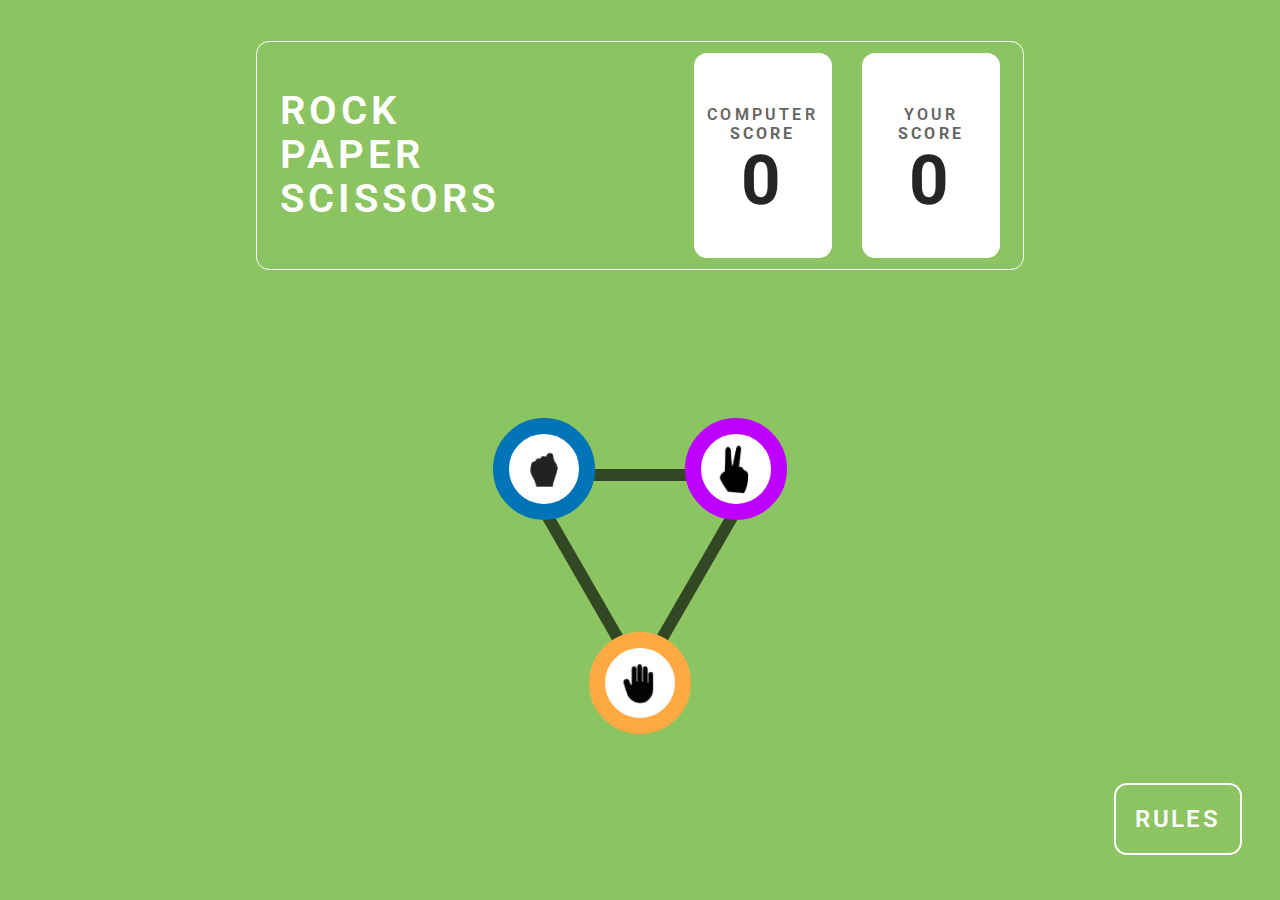
<file: index.html>
<!DOCTYPE html>
<html>
    <head>
        <meta charset="utf-8">
        <meta http-equiv="X-UA-Compatible" content="IE=edge">
        <title>Rock Paper Scissor</title>
        <meta name="description" content="Cuvette PGP JS Module 1 Project">
        <meta name="viewport" content="width=device-width, initial-scale=1">
        <link rel="preconnect" href="https://fonts.googleapis.com">
        <link rel="preconnect" href="https://fonts.gstatic.com" crossorigin>
        <link rel="icon" href="./images/rock-paper-scissors.png" type="image/x-icon">
        <link href="https://fonts.googleapis.com/css2?family=Roboto:wght@300;400;500;700;900&display=swap" rel="stylesheet">
        <link rel="preconnect" href="https://fonts.googleapis.com">
        <link rel="preconnect" href="https://fonts.gstatic.com" crossorigin>
        <link href="https://fonts.googleapis.com/css2?family=Dangrek&display=swap" rel="stylesheet">
        <link rel="stylesheet" href="index.css">
    </head>
    <body>

        <!-- ------------ HEADER AREA (SCOREBOARD) ------------ -->
        <section id="rockpaperscissor">
            <header id="scoreboard">
                <div class="scoreboard">
                    <div class="logo">
                        <div class="logoText roboto-medium">ROCK</div>
                        <div class="logoText roboto-medium">PAPER</div>
                        <div class="logoText roboto-medium">SCISSORS</div>
                    </div>
                    <div class="scorecard">
                        <div class="card">
                            <div class="player roboto-medium">COMPUTER</div>
                            <div class="scoreText roboto-bold">SCORE</div>
                            <div class="score roboto-bold" id="pcScore">0</div>
                        </div>
                        <div class="card">
                            <div class="player roboto-medium">YOUR</div>
                            <div class="scoreText roboto-bold">SCORE</div>
                            <div class="score roboto-bold" id="userScore">0</div>
                        </div>
                    </div>
                </div>
            </header>
            <main id="gameplay">
                <!------------ Initial Page ------------>
                <div id="choicesArea">
                    <div class="line l1"></div>
                    <div class="line l2"></div>
                    <div class="line l3"></div>
                    <button class="choices" id="rock"><img src="./images/rock.png" alt="rock"></button>
                    <button class="choices" id="scissor"><img src="./images/scissor.png" alt="paper"></button>
                    <button class="choices" id="paper"><img src="./images/paper.png"alt="scissor"></button>
                </div>
    
                <!-- ------------ Result Page ------------ -->
                 <div id="resultArea">
                    <div class="resultDivisions" id="user">
                    </div>
                    <div class="resultDivisions">
                        <div id="result">
                            <p id="outcome" class="roboto-black">YOU LOST</p>
                            <p id="against" class="roboto-black">AGAINST PC</p>
                            <button id="playAgain" class="roboto-medium">PLAY AGAIN</button>
                        </div>
                    </div>
                    <div class="resultDivisions" id="pc">
                    </div>
                 </div>
                <button class="roboto-medium functionButton before" id="nextButton">NEXT</button>
            </main>
        </section>

        <!-- ------------ Award Page ------------ -->
        <section id="awardArea">
            <main id="award">
                <section id="trophyArea">
                    <div class="trophy"><img src="./images/Vector.png" alt="trophy" id="trophy"></div>
                </section>
                <section class="textArea">
                <div class="congratulations">
                    <div class="hurray roboto-medium">HURRAY!!</div>
                    <div class="sub-text roboto-medium">YOU WON THE GAME</div>
                </div>
                <button class="roboto-medium" id="awardPlayAgain">PLAY AGAIN</button>
                </section>
                
            </main>
        </section>

        <!-- ------------ Rule Box ------------ -->
        <button class="roboto-medium functionButton before" id="rules">RULES</button>
        <button id="close" class="dangrek-regular">X</button>
        <section id="rulebox">
            <h2 class="roboto-regular">Game Rules</h2>
            <ul class="roboto-light">
                <li>Rock beats scissors, scissors beat paper, and paper beats rock.</li>
                <li>Agree ahead of time whether you’ll count off “rock, paper, scissors, shoot” or just “rock, paper, scissors.”</li>
                <li>Use rock, paper, scissors to settle minor decisions or simply play to pass the time</li>
                <li>If both players lay down the same hand, each player lays down another hand</li>
            </ul>
        </section>

        <script src="index.js" async defer></script>
    </body>
</html>
</file>
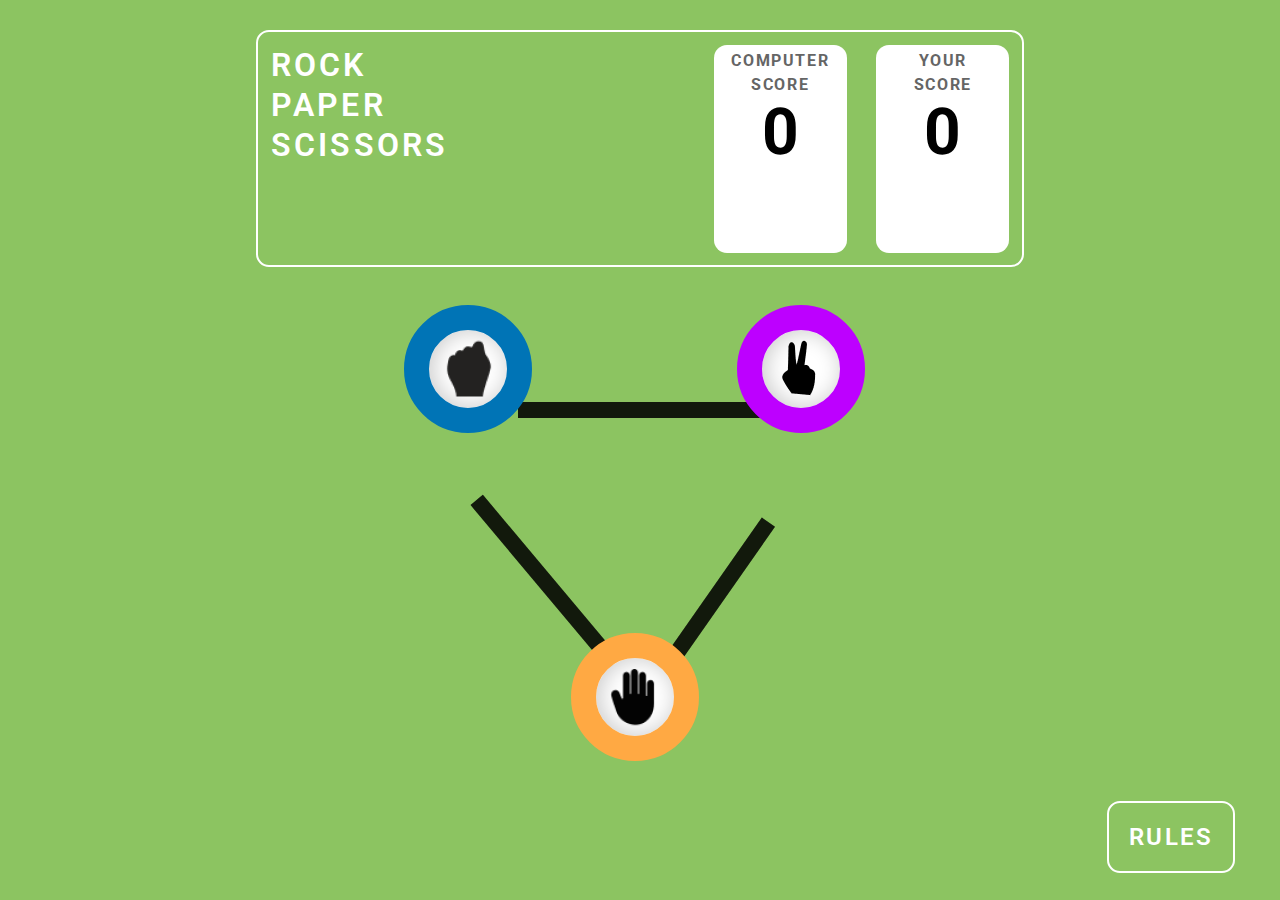
<file: Multi-page/index.html>
<!DOCTYPE html>
<html>
    <head>
        <meta charset="utf-8">
        <meta http-equiv="X-UA-Compatible" content="IE=edge">
        <title>Rock Paper Scissors</title>
        <meta name="description" content="JS Module 1 Project by Sumit Kumar, Cuvette PGP JULY'24">
        <meta name="viewport" content="width=device-width, initial-scale=1">
        <link href='https://fonts.googleapis.com/css?family=Dangrek' rel='stylesheet'>
        <link href='https://fonts.googleapis.com/css?family=Roboto' rel='stylesheet'>
        <link rel="stylesheet" href="index.css">
    </head>
    <body>
        <header>
            <section class="headerbox">
                <div class="logo"><p>ROCK PAPER SCISSORS</p></div>
                <div class="scoreboard">
                    <div class="scores"><p class="identifier">COMPUTER SCORE</p><p class="count" id="computer_score">0</p></div>
                    <div class="scores"><p class="identifier">YOUR <br> SCORE</p><p class="count" id="your_score">0</p></div>
                </div>
            </section>
        </header>
        <main id="default">
            <div id="gamearea">
            <button class="game" id="rock"><img src="./images/rock.png" alt="rock"></button>
            <div class="line l1"></div>
            <button class="game" id="scissor" ><img src="./images/scissor.png" alt="scissor"></button>
            <div class="line l2"></div>
            <button class="game" id="paper"><img src="./images/paper.png" alt="paper"></button>
            <div class="line l3"></div>
            </div>
            <button id="rules">RULES</button>
            <section id="rulebox">
                <h2>Game Rules</h2>
                <ul>
                    <li>Rock beats scissors, scissors beat paper, and paper beats rock.</li>
                    <li>Agree ahead of time whether you’ll count off “rock, paper, scissors, shoot” or just “rock, paper, scissors.”</li>
                    <li>Use rock, paper, scissors to settle minor decisions or simply play to pass the time</li>
                    <li>If both players lay down the same hand, each player lays down another hand</li>
                </ul>
            </section>
            <button id="close">X</button>
        </main>
        <script src="script.js" async defer></script>
    </body>
</html>
</file>
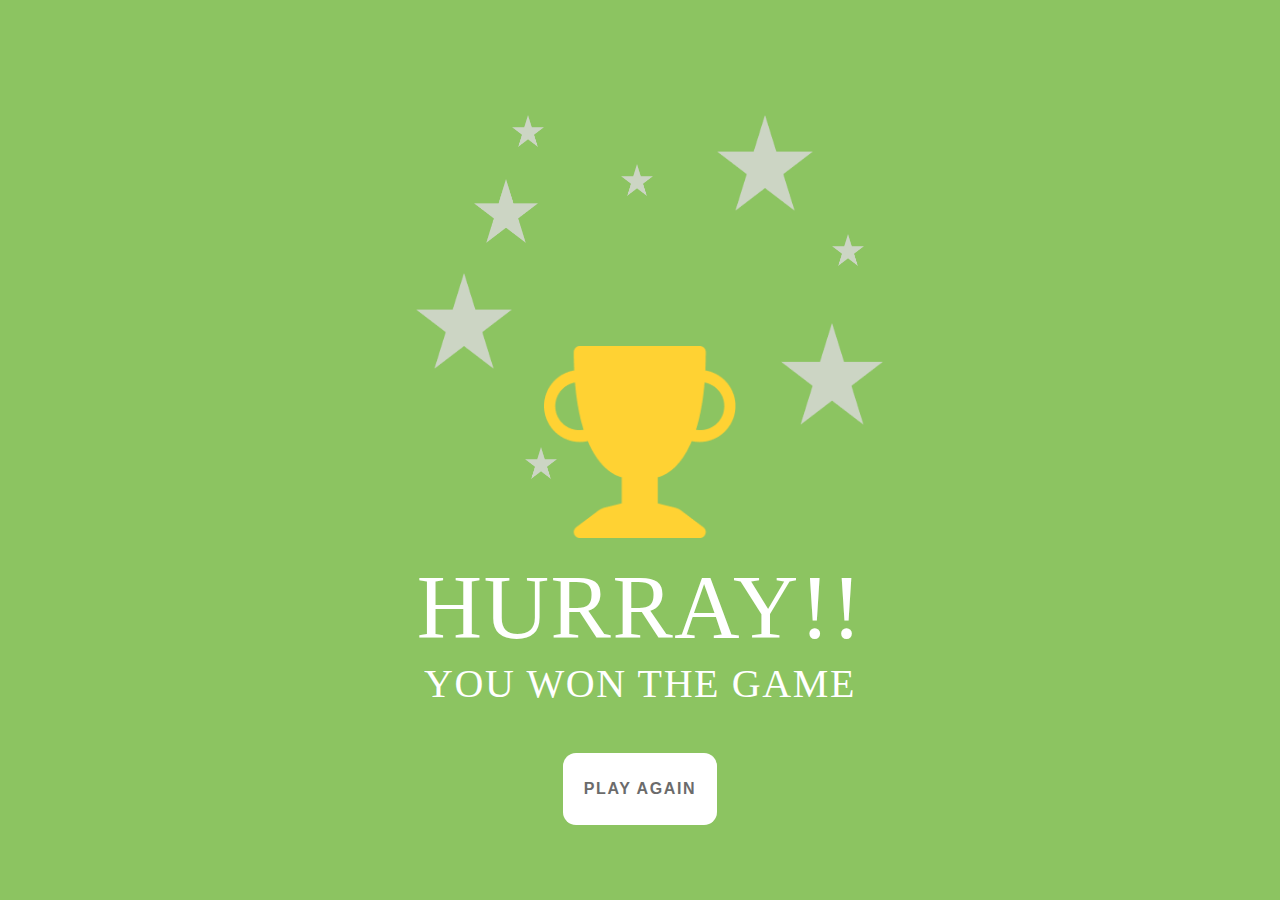
<file: Multi-page/award.html>
<!DOCTYPE html>
<html>
<head>
    <meta charset="utf-8">
    <meta http-equiv="X-UA-Compatible" content="IE=edge">
    <title>You won : Rock Paper Scissor Game</title>
    <meta name="description" content="Winning Page">
    <meta name="viewport" content="width=device-width, initial-scale=1">
    <link rel="stylesheet" href="award.css">
</head>
<body>
    <section id="awardArea">
        <main id="award">
            <div id="trophyArea">
                <div class="trophy"><img src="./images/Vector.png" alt="trophy" id="trophy"></div>
            </div>
            <section class="textArea">
            <div class="congratulations">
                <div class="hurray roboto-medium">HURRAY!!</div>
                <div class="sub-text roboto-medium">YOU WON THE GAME</div>
            </div>
            <button class="roboto-medium" id="awardPlayAgain">PLAY AGAIN</button>
            </section>
        </main>
    </section>
    <script src="award.js" async defer></script>
</body>
</html>
</file>
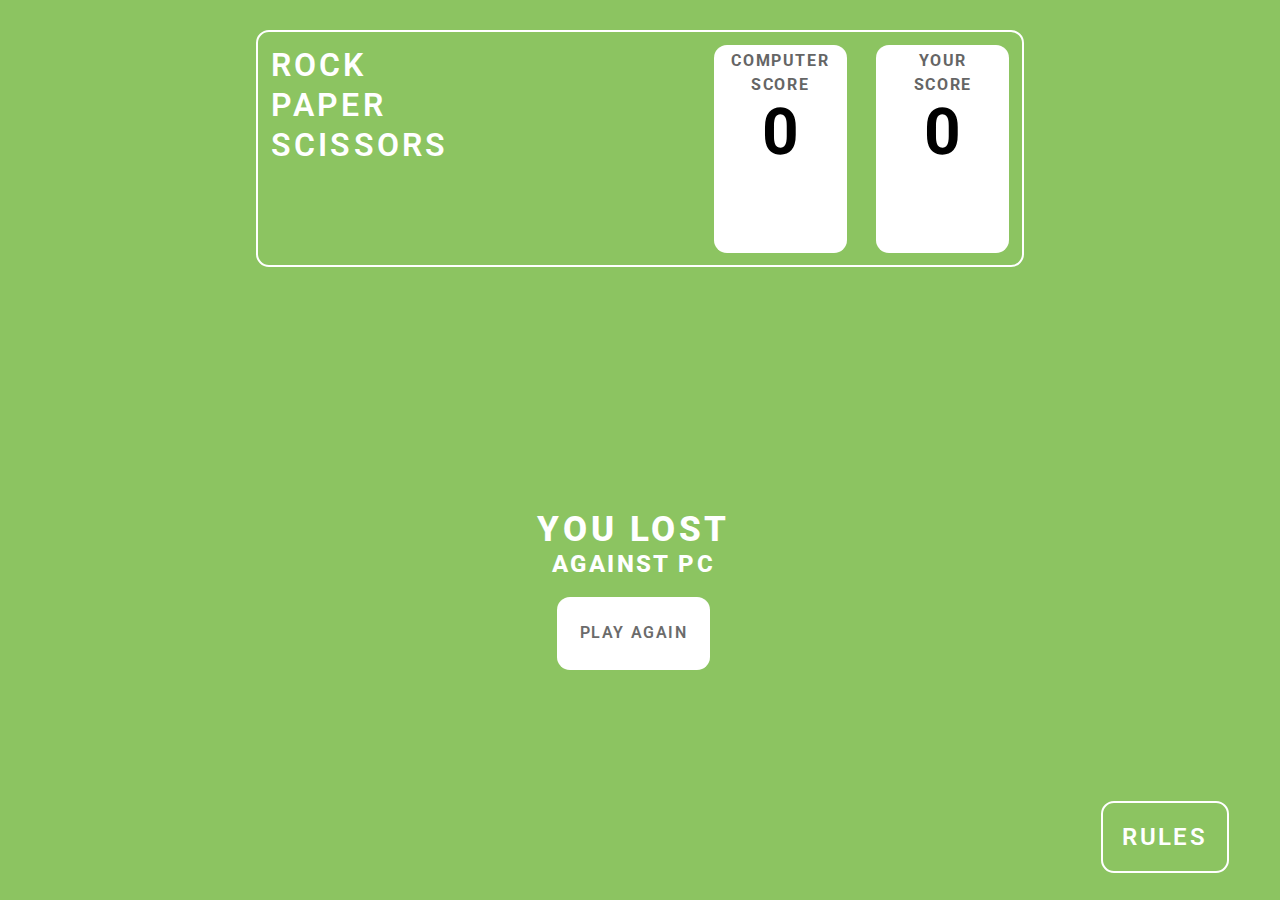
<file: Multi-page/winingpage.html>
<!DOCTYPE html>
<html>
    <head>
        <meta charset="utf-8">
        <meta http-equiv="X-UA-Compatible" content="IE=edge">
        <title>Rock Paper Scissors</title>
        <meta name="description" content="JS Module 1 Project by Sumit Kumar, Cuvette PGP JULY'24">
        <meta name="viewport" content="width=device-width, initial-scale=1">
        <link href='https://fonts.googleapis.com/css?family=Dangrek' rel='stylesheet'>
        <link href='https://fonts.googleapis.com/css?family=Roboto' rel='stylesheet'>
        <link rel="stylesheet" href="winingstyle.css">
    </head>
    <body>
        <header>
            <section class="headerbox">
                <div class="logo"><p>ROCK PAPER SCISSORS</p></div>
                <div class="scoreboard">
                    <div class="scores"><p class="identifier">COMPUTER SCORE</p><p class="count" id="computer_score">0</p></div>
                    <div class="scores"><p class="identifier">YOUR <br> SCORE</p><p class="count" id="your_score">0</p></div>
                </div>
            </section>
        </header>
        <main id="win">
            <div class="resultarea">
                <div class="result" id="user"></div>
                <div class="result" id="result"><div class="winner"><p id="outcome">YOU LOST</p><br>
                <p id="against">AGAINST PC</p><br><button id="playagain">PLAY AGAIN</button></div></div>
                <div class="result" id="pc"></div>
            </div>
            <button id="rules">RULES</button>
            <section id="rulebox">
                <h2>Game Rules</h2>
                <ul>
                    <li>Rock beats scissors, scissors beat paper, and paper beats rock.</li>
                    <li>Agree ahead of time whether you’ll count off “rock, paper, scissors, shoot” or just “rock, paper, scissors.”</li>
                    <li>Use rock, paper, scissors to settle minor decisions or simply play to pass the time</li>
                    <li>If both players lay down the same hand, each player lays down another hand</li>
                </ul>
            </section>
            <button id="close">X</button>
        </main>
        <script src="winingscript.js" async defer></script>
    </body>
</html>
</file>
<file: index.css>
*{
    margin: 0;
    padding: 0;
    box-sizing: border-box;
}

body{
    background-color: rgba(140,196,97,255);
    /* overflow: hidden; */
}
.rockpaperscissor{
    display: block;
}

/* ---------------------- FONT CLASSES ---------------------- */
.roboto-light {
    font-family: "Roboto", sans-serif;
    font-weight: 400;
    font-style: normal;
  }
  
  .roboto-regular {
    font-family: "Roboto", sans-serif;
    font-weight: 500;
    font-style: normal;
  }
  
  .roboto-medium {
    font-family: "Roboto", sans-serif;
    font-weight: 600;
    font-style: normal;
  }
  
  .roboto-bold {
    font-family: "Roboto", sans-serif;
    font-weight: 700;
    font-style: normal;
  }
  
  .roboto-black {
    font-family: "Roboto", sans-serif;
    font-weight: 800;
    font-style: normal;
  }

  .dangrek-regular {
    font-family: "Dangrek", sans-serif;
    font-weight: 400;
    font-style: normal;
  }
  
  
/* ---------------------- HEADER (SCOREBOARD) ---------------------- */
#scoreboard{
    height: 30vh;
    width: 100vw;
    display: flex;
    justify-content: center;
    align-items: end;
}
.scoreboard{
    height: 85%;
    width: 60%;
    display: flex;
    justify-content: space-between;
    align-items: center;
    border-radius: 13px;
    background: rgba(28, 48, 120, 0);
    border: 1.5px solid rgba(255, 255, 255, 1);
}

.logo{
    height: 90%;
    width: 30%;
    display: flex;
    flex-direction: column;
    justify-content: center;
    margin-left: 3%;
}
.scorecard{
    height: 90%;
    width: 40%;
    display: flex;
    justify-content: space-between;
    margin-right: 3%;
}
.card{
    height: 100%;
    width: 45%;
    background: rgba(255, 255, 255, 1);
    font-family: "Roboto";
    font-size: 1rem;
    line-height: 1.2rem;
    letter-spacing: 0.2rem;
    text-align: center;
    color: rgba(101, 101, 101, 1);
    display: flex;
    flex-direction: column;
    justify-content: center;
    align-items: center;
    border-radius: 13px;
}

.score{
    font-size: 4.3rem;
    line-height: 4.8rem;
    text-align: center;
    color: rgba(37, 37, 37, 1);
    margin-bottom: -10%;
}

.logoText{
    font-size: 2.5rem;
    line-height: 2.75rem;
    letter-spacing: 0.1em;
    color: rgba(255, 255, 255, 1);
}

#gameplay{
    height: 68vh;
    width: 100vw;
    display: flex;
    justify-content: center;
    align-items: center;
}

/* ---------------------- Initial Page ---------------------- */

#choicesArea{
    height: 70%;
    width: 30%;
    /* display: grid; */
    display: grid;
    grid-template-columns: 1fr auto 1fr;
    grid-template-rows: auto auto;
    align-items: center;
    justify-items: center;
    position: relative;
}
#rock{
    grid-area: 1/1/2/2;
    border: 16px solid rgba(0, 116, 182, 1)
}
#paper{
    grid-area:2/1/3/4;
    border: 16px solid rgba(255, 169, 67, 1)
}
#scissor{
    grid-area: 1/3/2/4;
    border: 16px solid rgba(189, 0, 255, 1)
}

.choices{
    width: 8vw;
    height: 8vw;
    border-radius: 50%;
    z-index: 10;
    background-color: rgba(255, 255, 255, 1);
    animation: choices 1s cubic-bezier(0.37, 0, 0.63, 1) 0s infinite normal none;
    display: flex;
    justify-content: center;
    align-items: center;
}

@keyframes choices {
    0% {
      transform: scale(1);
      box-shadow: -1px 1px 11px 0px rgba(0, 0, 0, 0.35);
    }
  
    50% {
      transform: scale(1.05);
      box-shadow: -5px 5px 16px 4px rgba(0, 0, 0, 0.35);
    }
  
    100% {
      transform: scale(1);
      box-shadow: -1px 1px 11px 0px rgba(0, 0, 0, 0.35);
    }
  }
  
  
img{
    width: 70%;
    height: 70%;
    object-fit: contain;
}

.line{
    position: absolute;
    z-index: 1;
    width: 15vw;
    height: 0vw;
    border: 0.5vw solid rgba(0, 0, 0, 0.64);
}
.l1{
    left: 10%;
    transform: rotate(60deg);
}
.l2{
    left: 40%;
    transform: rotate(120deg);
}
.l3{
    top: 25%;
    transform: rotate(0deg);
}


/* ---------------------- RULE BOX ---------------------- */

.functionButton{
    position: absolute;
    width: 10vw;
    height: 8vh;
    background-color: rgba(217, 217, 217, 0);
    border: 2px solid rgba(255, 255, 255, 1);
    border-radius: 13px;
    color: rgba(255, 255, 255, 1);
    font-size: 1.5rem;
    line-height: 2rem;
    letter-spacing: 0.1em;
    text-align: center;
    cursor: pointer;
}
.before{
    bottom: 5vh;
    right: 3vw;
}

#rulebox{
    display: none;
    background: rgba(0, 68, 41, 1);
    border: 7px solid rgba(255, 255, 255, 1);
    border-radius: 13px;
    position: absolute;
    bottom: 15vh;
    right: 3vw;
    width: 21vw;
    height: 53vh;
    font-size: 0.8rem;
    line-height: 1rem;
    text-align: left;
    padding: 1% 1.2% 0 2%;
    color: rgba(255, 255, 255, 1);
}

h2{
    font-size: 2rem;
    line-height: 2.5rem;
    text-align: left;   
    text-align: center;
    margin-bottom: 5%;
}

#close{
    display: none;
    position: absolute;
    bottom: 65vh;
    right: 2vw;
    width: 3vw;
    height: 3vw;
    border-radius: 50%;
    background: rgba(255, 0, 0, 1);
    border: 5px solid rgba(255, 255, 255, 1);
    justify-content: center;
    align-items: center;
    font-size: 1.8rem;
    line-height: 2.5rem;
    text-align: left;
    z-index: 10;
    color: rgba(255, 255, 255, 1);
}
ul{
    list-style: square;
}
ul li{
    margin-bottom: 5%;
    position: relative;
}
li::marker{
    color: rgba(255, 214, 0, 1);
}
button{
    cursor: pointer;
}



/* ---------------------- RESULT PAGE ---------------------- */
/* -----Middle Container----- */
#resultArea{
    /* display: grid; */
    display: none;
    grid-template-columns: 1fr 1fr 1fr;
    grid-template-rows: 1fr;
    width: 55vw;
    height: 50vh;
}
.resultDivisions{
    display: flex;
    align-items: center;
    justify-content: center;
    position: relative;
}
#result{
    width: 100%;
    height: 13vw;
    display: flex;
    flex-direction: column;
    justify-content: center;
    align-items: center;
    z-index: 10;
}
#result p{
    letter-spacing: 0.15rem;
    color:rgba(255, 255, 255, 1);
}
#outcome{
    font-size: 2.43rem;
    line-height: 2.85rem;
}
#against{
    font-size: 1.5rem;
    line-height: 1.83rem;
}
#playAgain{
    font-size: 0.9rem;
    letter-spacing: 0.1rem;
    width: 85%;
    height: 25%;
    margin-top: 10%;
    border-radius: 13px;
    border: none;
    color: rgba(107, 107, 107, 1);
    background-color: rgba(255, 255, 255, 1);
}
button:hover{
    scale: 1.1;
}
/* ------------- Side Containers ------------- */
.resultDivisions{
    display: flex;
    height: 100%;
    align-items: center;
    justify-content: center;
    position: relative;
}
.label{
    width: 100%;
    position: absolute;
    top: 15%;
    text-align: center;
    font-size: 1rem;
    z-index: 10;
    line-height: 1.245rem;
    letter-spacing: 0.15em;
    color: rgba(255, 255, 255, 1);
}

/* ------------- Winner Effect ------------- */
.winner {
    width: 10vw;
    height: 10vw;
    z-index: 20;
    top: 50%;
    left: 50%;
    transform: translate(-50%, -50%);
}

.highlight {
    width: 10vw;
    height: 10vw;
    position: absolute;
    border-radius: 50%;
    box-shadow: 0px 1px 62px 0px rgba(0, 0, 0, 0.13);
    top: 50%;
    left: 50%;
    transform: translate(-50%, -50%);
    animation: pulseOut 1.5s infinite cubic-bezier(0.36, 0.11, .89, .32);
}

.circle1, .circle2,.circle3,.circle4,.circle5,.circle6{
    background-color: rgba(29, 168, 43, 0.79);
}
.circle1 {
    animation-delay: 0s;
}

.circle2 {
    animation-delay: 0.25s;
}

.circle3 {
    animation-delay: 0.5s;
}

.circle4 {
    animation-delay: 0.75s;
}

.circle5 {
    animation-delay: 1s;
}

.circle6 {
    animation-delay: 1.25s;
}

@keyframes pulseOut {
    from {
        transform: translate(-50%, -50%) scale(0.5);
        opacity: 5;
    }
    to {
        transform: translate(-50%, -50%) scale(2.5);
        opacity: 0.1;
    }
}

/* ------------- Next Button ------------- */

.after{
    bottom: 5vh;
    right: 15vw;
}

#nextButton{
    display: none;
}

/* ---------------------- AWARD PAGE ---------------------- */
#awardArea {
    background-color: #8cc461;
    display: none;
    grid-template-rows: 1fr 1fr 1fr;
    align-items: center;
    justify-content: center; 
    height: 100vh;
    width: 100vw;
}
#award {
    position: relative;
    display: flex;
    flex-direction: column;
    align-items: center;
    justify-content: space-evenly;
    width: 100vw;
    height: 100vh;
}

/* ------------- Trophy Area ------------- */
#trophyArea {
    position: relative;
    width: 50vw;
    height: 55vh;
    display: flex;
    align-items: end;
    justify-content: center;
    margin-bottom: -10vh;
    margin-top: -2vh;

}

/* ----- Stars ----- */
.star {
    position: absolute;
    z-index: 0;
    opacity: 0;
    animation: swirlEntrance 1.5s ease-out forwards 2s, star 2s ease infinite 2s;
}

@keyframes swirlEntrance {
    0% {
        top: 40%;
        left: 42%;
        transform: translate(-50%, -50%) scale(0);
        opacity: 0;
    }

    50% {
        top: 40%;
        left: 42%;
        transform: translate(-50%, -35%) scale(1.2) rotate(60deg);
        opacity: 1;
    }

    100% {
        transform: translate(-50%,-50%) scale(1) rotate(360deg);
    }
}
  

  @keyframes star {
    0% {
        transform: translate(0) scale(1);
        opacity: 1;
    }
    50%{
        transform: translate(0, 10px) scale(0.5);
        opacity: 0.5;
    }
    100% {
        transform: translate(0) scale(1);
        opacity: 2;
    }
  }
  
  
  #star1 {
    top: 18%;
    left: 47%;
    width: 2.5vw;
    height: 2.5vw;
    animation-delay: 2.1s;
  }
  
  #star2 {
    top: 8%;
    left: 30%;
    width: 2.5vw;
    height: 2.5vw;
    animation-delay: 2.25s;
  }
  
  #star3 {
    top: 21%;
    left: 24%;
    width: 5vw;
    height: 5vw;
    animation-delay: 2.5s;
  }
  
  #star4 {
    top: 40%;
    left: 15%;
    width: 7.5vw;
    height: 7.5vw;
    animation-delay: 2.21s;
  }
  
  #star5 {
    top: 75%;
    left: 32%;
    width: 2.5vw;
    height: 2.5vw;
  }
  
  #star6 {
    top: 8%;
    left: 62%;
    width: 7.5vw;
    height: 7.5vw;
    animation-delay: 2.5s;
  }
  
  #star7 {
    top: 32%;
    left: 80%;
    width: 2.5vw;
    height: 2.5vw;
  }
  
  #star8 {
    top: 50%;
    left: 72%;
    width: 8vw;
    height: 8vw;
    animation-delay: 2.4s;
  }

/* ----- Trophy Entrance ----- */
.trophy {
    position: relative;
    z-index: 2;
    width: 15vw;
    height: 15vw;
    margin-bottom: 5%;
    animation: myAnim 2s ease 0s 1 normal forwards;
}

@keyframes myAnim {
	0% {
		animation-timing-function: ease-in;
		opacity: 0;
		transform: translateY(-250px);
	}

	38% {
		animation-timing-function: ease-out;
		opacity: 1;
		transform: translateY(0);
	}

	55% {
		animation-timing-function: ease-in;
		transform: translateY(-65px);
	}

	72% {
		animation-timing-function: ease-out;
		transform: translateY(0);
	}

	81% {
		animation-timing-function: ease-in;
		transform: translateY(-28px);
	}

	90% {
		animation-timing-function: ease-out;
		transform: translateY(0);
	}

	95% {
		animation-timing-function: ease-in;
		transform: translateY(-8px);
	}

	100% {
		animation-timing-function: ease-out;
		transform: translateY(0);
	}
}

.trophy img {
    width: 100%;
    height: 100%;
    object-fit: contain;
}


/* ------------- Play Again Button ------------- */
#awardPlayAgain {
    background: rgba(255, 255, 255, 1);
    border: none;
    font-family: 'Roboto', sans-serif;
    font-size: 1rem;
    font-weight: 600;
    line-height: 1.1rem;
    letter-spacing: 0.1em;
    width: 12vw;
    height: 8vh;
    color: rgba(107, 107, 107, 1);
    border-radius: 13px;
    margin-top: 5vh;
    cursor: pointer;
    transition: 0.3s;
    bottom: -5vh;
}

#awardPlayAgain:hover {
    transform: scale(1.2);
}

/* ---------- Award Page Text Area ---------- */
.textArea{
    display: flex;
    flex-direction: column;
    justify-content: space-between;
    align-items: center;
    overflow: visible;
}

.congratulations{
    display: flex;
    flex-direction: column;
    justify-content: center;
    align-items: center;
    color: rgba(255, 255, 255, 1);
}
.hurray{
    font-size: 5.65rem;
    line-height: 6.5rem;
    letter-spacing: 0.1rem;
}
.sub-text{
    font-size: 2.5rem;
    line-height: 3rem;
    letter-spacing: 0.1rem;
    margin-bottom: 8vh;
}


/* ---------------------- Media Queries ---------------------- */
@media only screen and (min-width: 2500px) {
    html{
        font-size: 30px;
    }
}

@media only screen and (min-width: 1500px) and (max-width:2500px) {
    html{
        font-size: 25px;
    }
}
</file>
<file: Multi-page/index.css>
*{
    margin: 0;
    padding: 0;
    box-sizing: border-box;
}

body{
    background-color: #8cc461;
}

header{
    width: 100vw;
    height: 33vh;
    display: flex;
    justify-content: center;
    align-items: center;
}

.headerbox{
    border: 2px solid rgba(255, 255, 255, 1);
    border-radius: 13px;
    height: 80%;
    width: 60%;
    display: flex;
    justify-content: space-between;
    padding: 1%;
}

.logo{
    height: 100%;
    width: 25%;
    font-family: "Roboto";
    font-size: 2rem;
    font-weight: 600;
    line-height: 2.5rem;
    letter-spacing: 0.1em;
    text-align: left;
    color: rgba(255, 255, 255, 1);
}
.scoreboard{
    display: flex;
    justify-content: space-between;
    align-items: center;
    height: 100%;
    width: 40%;
}

.scores{
    background-color: rgba(255, 255, 255, 1);
    width: 45%;
    height: 100%;
    border-radius: 13px;
    text-align: center;
    padding-top: 1.5%;
}

.identifier{
    color: rgba(101, 101, 101, 1);
    font-family: "Roboto";
    font-size: 1rem;
    font-weight: 700;
    line-height: 1.5rem;
    letter-spacing: 0.1em;
}

.count{
    font-family: "Roboto";
    font-size: 4rem;
    font-weight: 700;
    line-height: 4.5rem;
    text-align: center;
}
#default{
    height: 65vh;
    width: 95vw;
    margin: auto;
    position: relative;
}
#gamearea{
    height: 100%;
    width: 40%;
    margin: auto;
    display: grid;
    grid-template-columns: 1fr 1fr 1fr;
    grid-template-rows: 1fr 1fr;
    grid-row-gap: 8vh;
    grid-column-gap: 1vw;
    position: relative;
}

.game {
    width: 10vw; 
    height: 10vw; 
    border-radius: 50%;
    box-shadow: 3px 0px 21px 1px rgba(0, 0, 0, 0.2) inset;
    background: rgba(255, 255, 255, 1);
    z-index: 2;
    animation: button 1.5s ease 0s infinite normal none;
    margin: 5%;
}

@keyframes button {
    0% {
      transform: scale(1);
    }
  
    50% {
      transform: scale(1.1);
    }
  
    100% {
      transform: scale(1);
    }
  }
  

#rock {
    border: 2vw solid rgba(0, 116, 182, 1);
    grid-area: 1/1/2/2;
    margin-right: 10px;
}

#paper {
    border: 2vw solid rgba(255, 169, 67, 1);
    grid-area: 2/2/3/3;
}

#scissor {
    border: 2vw solid rgba(189, 0, 255, 1);
    grid-area: 1/3/2/3;
}


.line {
    width: 20vw;
    height: 0px;
    border: 8px solid rgba(0, 0, 0, 0.64);
    background: rgba(0, 0, 0, 0.64);
    position: absolute;
    z-index: 1;
}

.l1 {
    top: 18%;
    left: 25%;
    transform: rotate(0deg);
}

.l2 {
    top: 50%;
    left: 7%;
    transform: rotate(50deg);
}

.l3 {
    top: 55%;
    left: 35%;
    transform: rotate(125deg);
}

#rules{
    position: absolute;
    width: 10vw;
    height: 8vh;
    bottom: 1vh;
    right: 1vw;
    background-color: rgba(217, 217, 217, 0);
    border: 2px solid rgba(255, 255, 255, 1);
    border-radius: 13px;
    color: rgba(255, 255, 255, 1);
    font-family: "Roboto";
    font-size: 1.5rem;
    font-weight: 600;
    line-height: 2rem;
    letter-spacing: 0.1em;
    text-align: center;
}

#rulebox{
    display: none;
    background: rgba(0, 68, 41, 1);
    border: 7px solid rgba(255, 255, 255, 1);
    border-radius: 13px;
    position: absolute;
    bottom: 10vh;
    right: 1.3vw;
    width: 21vw;
    height: 53vh;
    font-family: "Roboto";
    font-size: 0.8rem;
    font-weight: 400;
    line-height: 1rem;
    text-align: left;
    padding: 1% 1.2% 0 2%;
    color: rgba(255, 255, 255, 1);
}

h2{
    font-family: "Roboto";
    font-size: 2rem;
    font-weight: 500;
    line-height: 2.5rem;
    text-align: left;   
    text-align: center;
    margin-bottom: 5%;
}

#close{
    display: none;
    position: absolute;
    bottom: 59vh;
    right: 0.5vw;
    width: 3vw;
    height: 3vw;
    border-radius: 50%;
    background: rgba(255, 0, 0, 1);
    border: 5px solid rgba(255, 255, 255, 1);
    justify-content: center;
    align-items: center;
    font-family: "Dangrek";
    font-size: 1.8rem;
    font-weight: 400;
    line-height: 2.5rem;
    text-align: left;
}
ul{
    list-style: square;
}
ul li{
    margin-bottom: 5%;
}
li::marker{
    color: rgba(255, 214, 0, 1);
}
button{
    cursor: pointer;
}
</file>
<file: Multi-page/award.css>
*{
    margin: 0;
    padding: 0;
    overflow: hidden;
}


#awardArea {
  background-color: #8cc461;
  display: grid;
  grid-template-rows: 1fr 1fr 1fr;
  align-items: center;
  justify-content: center; 
  height: 100vh;
  width: 100vw;
}
#award {
  position: relative;
  display: flex;
  flex-direction: column;
  align-items: center;
  justify-content: space-evenly;
  width: 100vw;
  height: 100vh;
}

/* Trophy Area */
#trophyArea {
  position: relative;
  width: 50vw;
  height: 55vh;
  display: flex;
  align-items: end;
  justify-content: center;
  margin-bottom: -10vh;
}

/* Trophy Styling */
.trophy {
  position: relative;
  z-index: 2;
  width: 15vw;
  height: 15vw;
  margin-bottom: 5%;
}

.trophy img {
  width: 100%;
  height: 100%;
  object-fit: contain;
}


.star {
  position: absolute;
  z-index: 1;
  animation: bounceIn 1s ease-out forwards, combinedEffect 2s ease infinite;
}

/* Bounce from Center Entrance Animation */
@keyframes bounceIn {
  0% {
      top: 50%;
      left: 50%;
      transform: translate(-50%, -50%) scale(0); /* Start from the center, hidden */
      opacity: 0;
  }

  50% {
      transform: translate(-50%, -50%) scale(1.2); /* Bounce larger while moving */
      opacity: 1;
  }

  100% {
      transform: translate(0, 0) scale(1); /* Land in final position, normal size */
  }
}

/* Combined keyframes for all animations (shake, pulse, and blink) */
@keyframes combinedEffect {
  0% {
      transform: translate(0) scale(1); /* No movement, normal size */
      opacity: 1;
  }

  20% {
      transform: translate(2px, -2px) scale(1.05); /* Small shake, slight pulse */
      opacity: 0.8;
  }

  40% {
      transform: translate(2px, 2px) scale(1.1); /* Small shake, slight pulse */
      opacity: 0.6;
  }

  60% {
      transform: translate(-2px, 2px) scale(1.05); /* Small shake, slight pulse */
      opacity: 0.8;
  }

  80% {
      transform: translate(-2px, -2px) scale(1); /* Small shake, back to normal size */
      opacity: 1;
  }

  100% {
      transform: translate(0) scale(1); /* Reset to normal */
      opacity: 1;
  }
}


#star1 {
  top: 18%;
  left: 47%;
  width: 2.5vw;
  height: 2.5vw;
}

#star2 {
  top: 8%;
  left: 30%;
  width: 2.5vw;
  height: 2.5vw;
}

#star3 {
  top: 21%;
  left: 24%;
  width: 5vw;
  height: 5vw;
}

#star4 {
  top: 40%;
  left: 15%;
  width: 7.5vw;
  height: 7.5vw;
}

#star5 {
  top: 75%;
  left: 32%;
  width: 2.5vw;
  height: 2.5vw;
}

#star6 {
  top: 8%;
  left: 62%;
  width: 7.5vw;
  height: 7.5vw;
}

#star7 {
  top: 32%;
  left: 80%;
  width: 2.5vw;
  height: 2.5vw;
}

#star8 {
  top: 50%;
  left: 72%;
  width: 8vw;
  height: 8vw;
}


/* Play Again Button */
#awardPlayAgain {
  background: rgba(255, 255, 255, 1);
  border: none;
  font-family: 'Roboto', sans-serif;
  font-size: 1rem;
  font-weight: 600;
  line-height: 1.1rem;
  letter-spacing: 0.1em;
  width: 12vw;
  height: 8vh;
  color: rgba(107, 107, 107, 1);
  border-radius: 13px;
  margin-top: 5vh;
  cursor: pointer;
  transition: 0.3s;
}

#awardPlayAgain:hover {
  transform: scale(1.2);
}

/* ---------- Text Area ---------- */
.textArea{
  display: flex;
  flex-direction: column;
  justify-content: space-between;
  align-items: center;
  overflow: visible;
}

.congratulations{
  display: flex;
  flex-direction: column;
  justify-content: center;
  align-items: center;
  color: rgba(255, 255, 255, 1);
}
.hurray{
  font-size: 5.65rem;
  line-height: 6.5rem;
  letter-spacing: 0.1rem;
}
.sub-text{
  font-size: 2.5rem;
  line-height: 3rem;
  letter-spacing: 0.1rem;
}
</file>
<file: Multi-page/winingstyle.css>
*{
    margin: 0;
    padding: 0;
    box-sizing: border-box;
}

html,body{
    background-color: #8cc461;
    width: 99vw;
    height: 99vh;
    overflow: hidden;

}

header{
    width: 100vw;
    height: 33vh;
    display: flex;
    justify-content: center;
    align-items: center;
}

.headerbox{
    border: 2px solid rgba(255, 255, 255, 1);
    border-radius: 13px;
    height: 80%;
    width: 60%;
    display: flex;
    justify-content: space-between;
    padding: 1%;
}

.logo{
    height: 100%;
    width: 25%;
    font-family: "Roboto";
    font-size: 2rem;
    font-weight: 600;
    line-height: 2.5rem;
    letter-spacing: 0.1em;
    text-align: left;
    color: rgba(255, 255, 255, 1);
}
.scoreboard{
    display: flex;
    justify-content: space-between;
    align-items: center;
    height: 100%;
    width: 40%;
}

.scores{
    background-color: rgba(255, 255, 255, 1);
    width: 45%;
    height: 100%;
    border-radius: 13px;
    text-align: center;
    padding-top: 1.5%;
}

.identifier{
    color: rgba(101, 101, 101, 1);
    font-family: "Roboto";
    font-size: 1rem;
    font-weight: 700;
    line-height: 1.5rem;
    letter-spacing: 0.1em;
}

.count{
    font-family: "Roboto";
    font-size: 4rem;
    font-weight: 700;
    line-height: 4.5rem;
    text-align: center;
}
#win{
    height: 65vh;
    width: 95vw;
    margin: auto;
    position: relative;
}
.resultarea{
    height: 100%;
    width: 60%;
    margin: auto;
    display: grid;
    grid-template-columns: 1fr 1fr 1fr;
    position: relative;
}
.result{
    position: relative;
    height: 100%;
    display: flex;
    justify-content: center;
    align-items: center;
}
.picked-label{
    width: 100%;
    position: absolute;
    top: 15vh;
    text-align: center;
    font-size: 1rem;
    z-index: 5;
    font-family: "Roboto";
    font-weight: 600;
    line-height: 1.5rem;
    letter-spacing: 0.1em;
    color: rgba(255, 255, 255, 1);
}
.game {
    width: 10vw; 
    height: 10vw; 
    border-radius: 50%;
    box-shadow: 3px 0px 21px 1px rgba(0, 0, 0, 0.2) inset;
    background: rgba(255, 255, 255, 1);
    z-index: 2;
    display: flex;
    justify-content: center;
    align-items: center;
    object-fit: cover;
    position: absolute;
    top: 50%;
    left: 50%;
    transform: translate(-50%, -50%);
}
.circle1{
    width: 14vw;
    height: 14vw;
    background: #279b27;
    animation: highlightanimate 2s infinite cubic-bezier(0.36, 0.11, .89, .32);
}
.circle2{
    width: 12vw;
    height: 12vw;
    background: #32a62f;
    animation: highlightanimate 2s infinite cubic-bezier(0.36, 0.11, .89, .32);
    animation-delay: 0.2s;
}
.circle3{
    width: 10vw;
    height: 10vw;
    background: rgba(46, 154, 37, 0.39);
    animation: highlightanimate 2s infinite cubic-bezier(0.36, 0.11, .89, .32);
    animation-delay: 0.4s;
}

.highlight{
    border-radius: 50%;
    box-shadow: 0px 1px 62px 0px rgba(0, 0, 0, 0.13);
    position: absolute;
    top: 50%;
    left: 50%;
    transform: translate(-50%, -50%);
}
@keyframes highlightanimate {
    from {
        transform: translate(-50%, -50%) scale(0.5); 
        opacity: 0.5;
    }
    to {
        transform: translate(-50%, -50%) scale(2.5); 
        opacity: 0;
    }
} 


#rock {
    border: 2vw solid rgba(0, 116, 182, 1);
    grid-area: 1/1/2/2;
    margin-right: 10px;
}

#paper {
    border: 2vw solid rgba(255, 169, 67, 1);
    grid-area: 2/2/3/3;
}

#scissor {
    border: 2vw solid rgba(189, 0, 255, 1);
    grid-area: 1/3/2/3;
}

#rules{
    position: absolute;
    width: 10vw;
    height: 8vh;
    bottom: 1vh;
    right: 1vw;
    background-color: rgba(217, 217, 217, 0);
    border: 2px solid rgba(255, 255, 255, 1);
    border-radius: 13px;
    color: rgba(255, 255, 255, 1);
    font-family: "Roboto";
    font-size: 1.5rem;
    font-weight: 600;
    line-height: 2rem;
    letter-spacing: 0.1em;
    text-align: center;
}

#rulebox{
    display: none;
    background: rgba(0, 68, 41, 1);
    border: 7px solid rgba(255, 255, 255, 1);
    border-radius: 13px;
    position: absolute;
    bottom: 10vh;
    right: 1.3vw;
    width: 21vw;
    height: 53vh;
    font-family: "Roboto";
    font-size: 0.8rem;
    font-weight: 400;
    line-height: 1rem;
    text-align: left;
    padding: 1% 1.2% 0 2%;
    color: rgba(255, 255, 255, 1);
}

h2{
    font-family: "Roboto";
    font-size: 2rem;
    font-weight: 500;
    line-height: 2.5rem;
    text-align: left;   
    text-align: center;
    margin-bottom: 5%;
}

#close{
    display: none;
    position: absolute;
    bottom: 59vh;
    right: 0.5vw;
    width: 3vw;
    height: 3vw;
    border-radius: 50%;
    background: rgba(255, 0, 0, 1);
    border: 5px solid rgba(255, 255, 255, 1);
    justify-content: center;
    align-items: center;
    font-family: "Dangrek";
    font-size: 1.8rem;
    font-weight: 400;
    line-height: 2.5rem;
    text-align: center;
}
ul{
    list-style: square;
}
ul li{
    margin-bottom: 5%;
}
li::marker{
    color: rgba(255, 214, 0, 1);
}
button{
    cursor: pointer;
}

.next{
    position: absolute;
    width: 10vw;
    height: 8vh;
    bottom: 1vh;
    right: 1vw;
    background-color: rgba(217, 217, 217, 0);
    border: 2px solid rgba(255, 255, 255, 1);
    border-radius: 13px;
    color: rgba(255, 255, 255, 1);
    font-family: "Roboto";
    font-size: 1.5rem;
    font-weight: 600;
    line-height: 2rem;
    letter-spacing: 0.1em;
    text-align: center;
}

#result{
    display: flex;
    justify-content: center;
    align-items: center;
}
.winner{
    height: 50%;
    width: 90%;
    color: rgba(255, 255, 255, 1);
    display: flex;
    flex-direction: column;
    justify-content: center;
    align-items: center;
}

#outcome{
    font-family: 'Roboto';
    font-size: 2.2rem;
    font-weight: 800;
    line-height: 2.5rem;
    letter-spacing: 0.1em;
    margin-bottom: -8%;
}
#against{
    font-family: 'Roboto';
    font-size: 1.5rem;
    font-weight: 800;
    line-height: 1.8rem;
    letter-spacing: 0.1em;
}
#playagain{
    background: rgba(255, 255, 255, 1);
    border: none;
    font-family: 'Roboto';
    font-size: 1rem;
    font-weight: 600;
    line-height: 1.1rem;
    letter-spacing: 0.1em;
    width: 70%;
    height: 25%;
    color: rgba(107, 107, 107, 1);
    border-radius: 13px;
}
</file>
